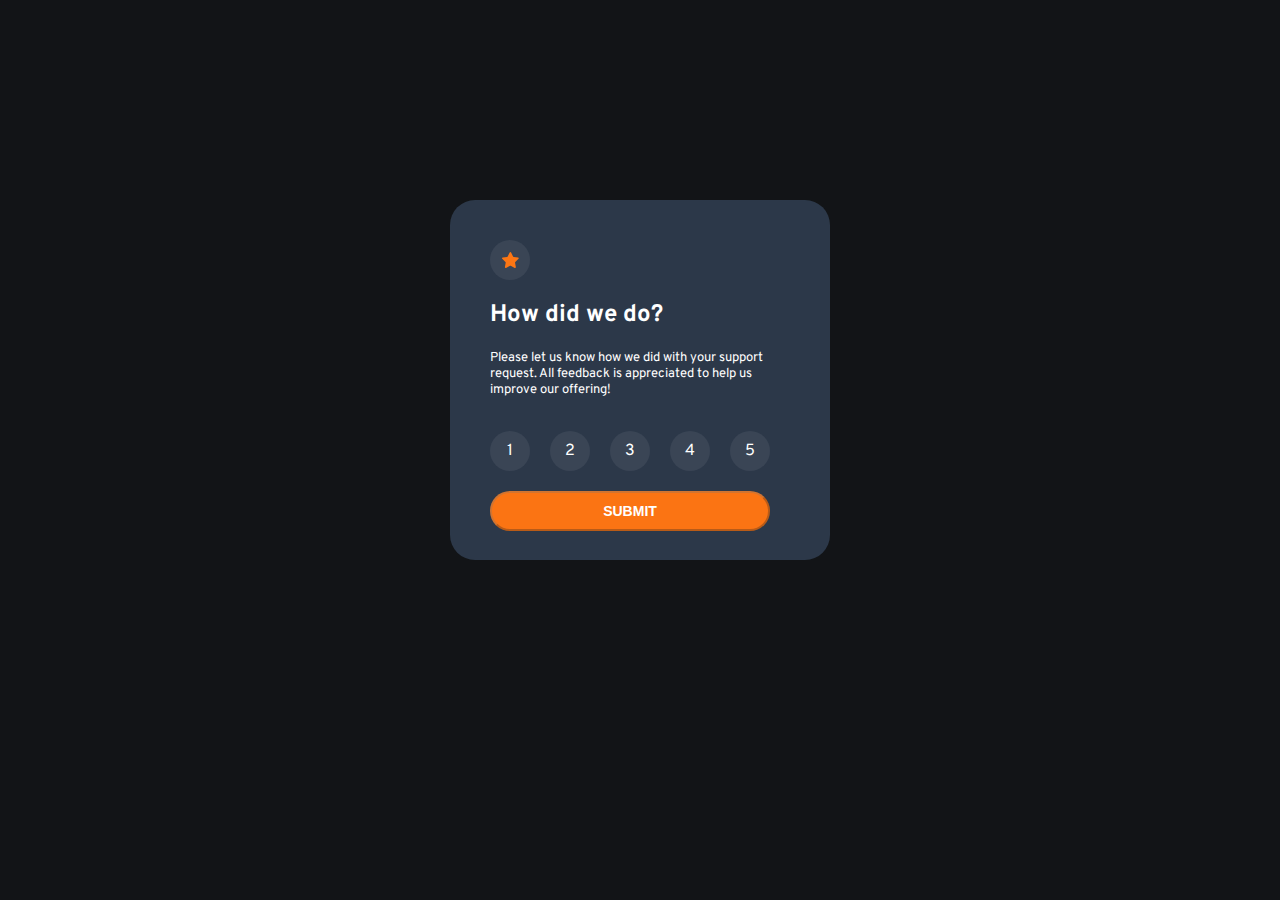
<file: index.html>
<!DOCTYPE html>
<html lang="en">
<head>
    <meta charset="UTF-8">
    <meta http-equiv="X-UA-Compatible" content="IE=edge">
    <meta name="viewport" content="width=device-width, initial-scale=1.0">
    <link rel="preconnect" href="https://fonts.googleapis.com">
<link rel="preconnect" href="https://fonts.gstatic.com" crossorigin>
<link href="https://fonts.googleapis.com/css2?family=Overpass:wght@400;700&display=swap" rel="stylesheet">
    <title>Document</title>
    <link rel="stylesheet" href="index.css">
</head>
<body>
    <div id="All">
        <div id="star-circle">
            <svg width="17" height="16" xmlns="http://www.w3.org/2000/svg"><path d="m9.067.43 1.99 4.031c.112.228.33.386.58.422l4.45.647a.772.772 0 0 1 .427 1.316l-3.22 3.138a.773.773 0 0 0-.222.683l.76 4.431a.772.772 0 0 1-1.12.813l-3.98-2.092a.773.773 0 0 0-.718 0l-3.98 2.092a.772.772 0 0 1-1.119-.813l.76-4.431a.77.77 0 0 0-.222-.683L.233 6.846A.772.772 0 0 1 .661 5.53l4.449-.647a.772.772 0 0 0 .58-.422L7.68.43a.774.774 0 0 1 1.387 0Z" fill="#FC7614"/></svg>
        </div>
        <span id="component">
            <h2>How did we do?</h2>
            <p style="font-size: 13px;">Please let us know how we did with your support request. All feedback is appreciated to help us improve our offering!</p>
        </span><br>
        <span id="num" onclick="selectNumber(this)">1</span>
        <span id="num" onclick="selectNumber(this)">2</span>
        <span id="num" onclick="selectNumber(this)">3</span>
        <span id="num" onclick="selectNumber(this)">4</span>
        <span id="num" onclick="selectNumber(this)">5</span><br><br>
        <form id="number-form" onsubmit="submitNumber(event)">
            <button id="submit-btn" disabled type="submit">SUBMIT</button>
        </form>
    <script src="index.js"></script>
</body>
</html>
</file>
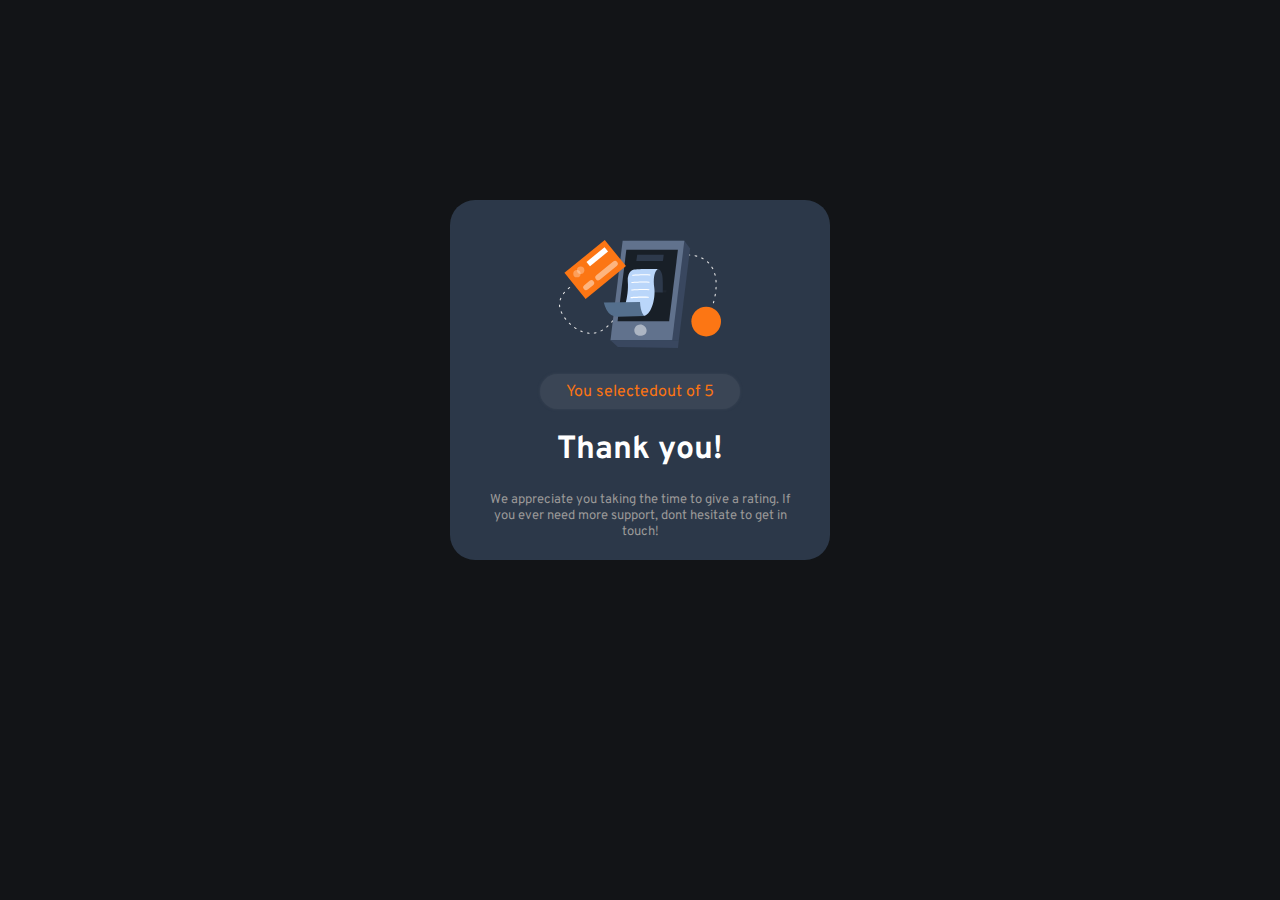
<file: thankyou.html>
<!DOCTYPE html>
<html lang="en">
<head>
    <meta charset="UTF-8">
    <meta http-equiv="X-UA-Compatible" content="IE=edge">
    <meta name="viewport" content="width=device-width, initial-scale=1.0">
    <link rel="preconnect" href="https://fonts.googleapis.com">
    <link rel="preconnect" href="https://fonts.gstatic.com" crossorigin>
    <link href="https://fonts.googleapis.com/css2?family=Overpass:wght@400;700&display=swap" rel="stylesheet">
    <title>Document</title>
    <link rel="stylesheet" href="thankyou.css">    
</head>
<body>
    <div id="All">
        <span>
            <svg width="162" height="108" xmlns="http://www.w3.org/2000/svg"><g fill="none"><path d="M30 93.744h-.044a23.456 23.456 0 0 1-1.61-.189.543.543 0 0 1 .155-1.076c.52.076 1.04.135 1.563.178a.538.538 0 0 1-.043 1.076l-.022.01Zm5.37-.205a.538.538 0 0 1-.08-1.076 19.51 19.51 0 0 0 1.54-.306.536.536 0 0 1 .645.403.538.538 0 0 1-.397.646c-.537.129-1.074.236-1.611.323l-.097.01Zm-12.137-1.312a.536.536 0 0 1-.183-.033 24.346 24.346 0 0 1-1.525-.608.539.539 0 0 1 .424-.99c.483.21.983.404 1.472.587a.538.538 0 0 1-.188 1.044Zm18.759-.829a.538.538 0 0 1-.242-1.022c.467-.226.934-.479 1.39-.742a.536.536 0 1 1 .538.93c-.478.275-.967.538-1.45.78a.536.536 0 0 1-.258.054h.022Zm-24.994-2.292a.536.536 0 0 1-.29-.08c-.457-.29-.913-.597-1.36-.91a.536.536 0 1 1 .612-.882c.436.307.876.597 1.322.883a.538.538 0 0 1-.284.99Zm30.772-1.544a.537.537 0 0 1-.408-.193.539.539 0 0 1 .06-.759l.117-.124c.355-.306.715-.624 1.074-.957a.537.537 0 1 1 .73.79c-.375.345-.74.673-1.106.985l-.123.102a.537.537 0 0 1-.344.156Zm-36.326-2.69a.537.537 0 0 1-.36-.14c-.402-.37-.8-.747-1.18-1.124a.539.539 0 0 1 .751-.769c.376.371.763.737 1.155 1.076a.538.538 0 0 1 .032.764.537.537 0 0 1-.398.194Zm41.305-2.21a.537.537 0 0 1-.398-.899c.355-.393.715-.79 1.074-1.2a.537.537 0 1 1 .806.71c-.365.415-.725.818-1.074 1.21a.537.537 0 0 1-.408.152v.026ZM6.724 79.723a.537.537 0 0 1-.424-.204 41.79 41.79 0 0 1-.989-1.308.539.539 0 0 1 .124-.753.536.536 0 0 1 .746.124c.312.425.629.85.962 1.27a.539.539 0 0 1-.42.871Zm50.579-2.383a.539.539 0 0 1-.419-.877c.338-.414.677-.828 1.015-1.253a.537.537 0 1 1 .838.672l-1.02 1.259a.537.537 0 0 1-.414.199ZM2.9 73.887a.537.537 0 0 1-.473-.312c-.257-.5-.499-1-.714-1.485a.539.539 0 0 1 .685-.72c.133.052.24.154.298.285.21.462.44.946.687 1.425a.539.539 0 0 1-.483.786v.021Zm58.753-2.028a.537.537 0 0 1-.424-.866l.988-1.275a.537.537 0 1 1 .848.656l-.988 1.275a.537.537 0 0 1-.424.188v.022ZM.682 67.286a.537.537 0 0 1-.537-.462A17.06 17.06 0 0 1 0 65.16a.538.538 0 1 1 1.074 0c.018.519.063 1.036.134 1.55a.539.539 0 0 1-.462.607l-.064-.032Zm65.24-.973a.537.537 0 0 1-.43-.867l.984-1.28a.536.536 0 0 1 .853.65l-.993 1.265a.537.537 0 0 1-.414.21v.022Zm88.49-2.96a.724.724 0 0 1-.15 0 .537.537 0 0 1-.366-.666c.134-.474.28-.99.424-1.544a.538.538 0 0 1 .655-.388.537.537 0 0 1 .382.662c-.145.538-.29 1.076-.43 1.565a.537.537 0 0 1-.515.372Zm-84.247-2.592a.536.536 0 0 1-.424-.867l.983-1.28a.54.54 0 1 1 .854.662l-.989 1.275a.537.537 0 0 1-.413.183l-.01.027Zm-68.924-.382a.536.536 0 0 1-.156 0 .538.538 0 0 1-.355-.673 21.47 21.47 0 0 1 .537-1.565.537.537 0 1 1 .994.403c-.193.49-.37.985-.537 1.474a.537.537 0 0 1-.473.334l-.01.027Zm154.782-3.863a.311.311 0 0 1-.102 0 .538.538 0 0 1-.43-.624c.097-.538.188-1.044.28-1.582a.545.545 0 1 1 1.073.178c-.09.538-.182 1.076-.279 1.614a.537.537 0 0 1-.542.414ZM74.46 55.209a.537.537 0 0 1-.424-.872l1.004-1.27a.537.537 0 1 1 .838.673l-.999 1.264a.537.537 0 0 1-.408.205h-.01ZM4.436 54.165a.539.539 0 0 1-.43-.855c.323-.436.666-.872 1.02-1.297a.537.537 0 1 1 .822.694 22.92 22.92 0 0 0-.977 1.237.537.537 0 0 1-.435.221Zm74.408-4.417a.539.539 0 0 1-.414-.877l1.026-1.248a.537.537 0 1 1 .843.667l-1.02 1.243a.537.537 0 0 1-.435.215Zm78.124-.161h-.043a.538.538 0 0 1-.494-.576c.043-.538.075-1.076.107-1.614a.538.538 0 0 1 .564-.538c.295.018.52.27.505.565a54.253 54.253 0 0 1-.107 1.614.538.538 0 0 1-.532.549ZM9.28 49.13a.537.537 0 0 1-.338-.958c.8-.646 1.316-.99 1.337-1.006a.536.536 0 0 1 .59.898s-.499.334-1.25.942a.536.536 0 0 1-.35.124h.011Zm74.075-4.74a.537.537 0 0 1-.403-.888c.35-.408.704-.817 1.074-1.22a.537.537 0 1 1 .806.71c-.355.403-.71.806-1.074 1.215a.537.537 0 0 1-.414.183h.01Zm73.742-1.797a.537.537 0 0 1-.537-.505 54.325 54.325 0 0 0-.118-1.614.54.54 0 1 1 1.074-.097c.048.538.091 1.076.118 1.614 0 .285-.221.52-.505.538l-.032.064Zm-69.064-3.416a.537.537 0 0 1-.392-.904c.365-.398.735-.79 1.106-1.178a.536.536 0 0 1 .779.737l-1.074 1.173a.537.537 0 0 1-.44.172h.02Zm68.092-3.502a.537.537 0 0 1-.537-.409 22.668 22.668 0 0 0-.408-1.533.539.539 0 0 1 1.03-.307c.151.538.296 1.05.425 1.587a.539.539 0 0 1-.398.651l-.112.01Zm-63.221-1.512a.537.537 0 0 1-.376-.92l1.165-1.13a.537.537 0 1 1 .763.76c-.387.365-.768.741-1.155 1.118a.537.537 0 0 1-.419.172h.022Zm5.14-4.745a.537.537 0 0 1-.355-.941l1.235-1.076a.539.539 0 1 1 .693.828c-.408.34-.817.689-1.225 1.039a.537.537 0 0 1-.37.15h.021Zm55.197-.575c-.247-.468-.505-.931-.779-1.378a.537.537 0 1 1 .918-.554c.285.463.537.947.811 1.431a.539.539 0 0 1-.478.791.537.537 0 0 1-.472-.29ZM103.5 25.055a.539.539 0 0 1-.322-.974c.44-.322.88-.634 1.32-.946a.537.537 0 0 1 .845.394.54.54 0 0 1-.227.488l-1.3.93a.536.536 0 0 1-.338.108h.022Zm46.132-1.56a.537.537 0 0 1-.381-.161c-.359-.359-.74-.717-1.144-1.076a.536.536 0 1 1 .709-.807c.408.36.81.742 1.197 1.135a.539.539 0 0 1 0 .759.537.537 0 0 1-.403.15h.022Zm-40.279-2.28a.537.537 0 0 1-.274-1.001c.473-.275.946-.538 1.418-.797a.54.54 0 0 1 .81.474.542.542 0 0 1-.273.468c-.467.253-.929.538-1.39.785a.536.536 0 0 1-.344.07h.053Zm34.737-1.894a.504.504 0 0 1-.258-.07c-.451-.248-.924-.49-1.407-.716a.539.539 0 0 1 .462-.974c.499.237.988.49 1.46.748a.538.538 0 0 1-.257 1.012Zm-28.49-1.195a.537.537 0 0 1-.2-1.038c.505-.204 1.01-.398 1.52-.581a.537.537 0 0 1 .366 1.011c-.495.178-.989.366-1.483.57a.536.536 0 0 1-.247.038h.043Zm22.045-1.452a.777.777 0 0 1-.156 0c-.505-.15-1.02-.29-1.53-.41a.553.553 0 0 1 .252-1.075c.537.129 1.074.269 1.611.425a.542.542 0 0 1-.15 1.076l-.027-.016Zm-15.456-.597a.537.537 0 0 1-.118-1.066c.537-.107 1.074-.21 1.61-.29a.543.543 0 0 1 .59.735.544.544 0 0 1-.423.34c-.537.082-1.036.178-1.557.286a.365.365 0 0 1-.102-.005Zm8.555-.603h-.038a32.41 32.41 0 0 0-1.579-.06.538.538 0 0 1 0-1.075c.537 0 1.074.027 1.638.06a.538.538 0 0 1-.032 1.075h.01Z" fill="#E6E6E6"/><path fill="#39475F" d="M119.847 100.221H58.146L70.332.793h55.025l5.747 7.601z"/><path fill="#61728D" d="M113.172 100.221H51.465L63.651.793h61.706z"/><path fill="#181F27" d="M110.132 81.354H58.576l8.791-71.695h51.557z"/><path fill="#1E252E" d="m92.743 50.055 14.897.177-.29 2.308-14.607-.252z"/><path fill="#39475F" d="m51.465 100.221 7.422 6.864 60.037.915.923-7.779z"/><path d="M99.096 29.058s2.572.183 3.888 5.03c1.316 4.847.865 18.377.865 18.377l-11.096-.177s-5.537-20.137 6.343-23.23Z" fill="#2D394B"/><path fill="#FC7614" d="M5.42 32.843 45.778 0l21.18 26.119L26.603 58.96z"/><path fill="#FFF" d="M27.49 21.931 45.56 7.226l3.497 4.313-18.07 14.706z"/><path d="m25.272 45.175 5.338-4.345a2.772 2.772 0 0 1 3.902.404 2.781 2.781 0 0 1-.404 3.91l-5.338 4.344a2.772 2.772 0 0 1-3.903-.404 2.781 2.781 0 0 1 .405-3.91ZM37.33 35.365l16.89-13.743a2.772 2.772 0 0 1 3.902.404 2.781 2.781 0 0 1-.405 3.909L40.83 39.679a2.772 2.772 0 0 1-3.903-.404 2.781 2.781 0 0 1 .405-3.91Z" fill="#FFF" opacity=".46"/><ellipse fill="#FFF" opacity=".3" cx="17.937" cy="33.636" rx="3.673" ry="3.68"/><ellipse fill="#FFF" opacity=".3" cx="21.664" cy="30.284" rx="3.673" ry="3.68"/><path d="M99.096 29.058s-5.838 2.103-3.803 18.581c1.493 12.073-3.55 28.056-11.004 28.25-7.454.193-21.202-.463-21.202-.463s7.159-18.56 5.676-34.145a14.786 14.786 0 0 1 .763-6.456c.87-2.373 2.487-4.842 5.494-5.245 6.004-.818 24.076-.522 24.076-.522Z" fill="#BAD6FA"/><path d="m58.957 76.63 26.342-.537s-4.017-3.992-4.27-14.154l-36.234.538a31.494 31.494 0 0 0 2.841 7.531 12.547 12.547 0 0 0 11.32 6.623Z" fill="#546F8D"/><path fill="#2D394B" d="m78.21 14.834-.918 6.041h26.621l.806-6.041z"/><path d="M85.54 86.19c-2.872-2.517-7.416-2.022-9.446 1.222a4.955 4.955 0 0 0-.8 2.647c0 3.98 2.744 6.59 8.227 5.492 4.184-.839 5.779-6.073 2.02-9.36Z" fill="#FFF" opacity=".48"/><ellipse fill="#FC7614" cx="147.188" cy="81.542" rx="14.812" ry="14.837"/><path d="M73.731 35.75a.537.537 0 0 1-.038-1.076c.113 0 11.343-.828 17.363-.29a.54.54 0 0 1-.096 1.076c-5.908-.538-17.079.274-17.186.285l-.043.005Zm-.891 7.279a.538.538 0 0 1-.038-1.076c.113 0 11.342-.828 17.363-.29a.54.54 0 0 1-.097 1.076c-5.907-.538-17.073.28-17.185.285l-.043.005Zm-.102 7.564a.538.538 0 0 1-.043-1.076c.112 0 11.347-.829 17.362-.29a.54.54 0 0 1-.096 1.075c-5.908-.538-17.073.28-17.186.286l-.037.005Zm-.715 7.564a.537.537 0 0 1-.037-1.076c.112 0 11.342-.829 17.362-.285a.54.54 0 0 1-.096 1.076c-5.908-.538-17.073.28-17.186.285h-.043Z" fill="#FFF"/></g></svg><br><br>
        </span>
        <span id="selection-display">You selected <span id="selected-number"></span> out of 5</span>
        <h1>Thank you!</h1>
        <p style="font-size: 13px;">We appreciate you taking the time to give a rating. If you ever need more support, dont hesitate to get in touch!</p>
    </div>
    <script src="thankyou.js"></script>
</body>
</html>
</file>
<file: index.css>
body{
    max-width: 1440px;
    font-family: 'Overpass', sans-serif;
    background: hsl(216, 12%, 8%);
}

#All {
    width: 300px;
    height: 280px;
    margin: 200px auto;
    background:hsl(215, 25%, 23%);
    padding: 40px;
    color: hsl(0, 0%, 100%) ;
    border-radius: 25px;
}

#star-circle {
    border-radius: 50px;
    width: 40px;
    height: 40px;
    background-color:hsl(216, 19%, 28%);
    display: inline-flex;
    justify-content: center;
    align-items: center;
}

#num {
    display: inline-flex;
    justify-content: center;
    align-items: center;
    border-radius: 50px;
    width: 40px;
    height: 40px;
    background-color:hsl(216, 19%, 28%);
    margin-right: 16px;
    cursor: pointer;
}

#num:hover {
    background-color: hsl(25, 97%, 53%);
}

#num.selected {
    background-color: hsl(0, 0%, 100%);
    color: black;
    transition: background-color 0.3s;
}

#submit-btn {
    display: inline-flex;
    justify-content: center;
    align-items: center;
    text-align: center;
    border-radius: 30px;
    background-color: hsl(25, 97%, 53%);
    width: 280px;
    height: 40px;
    font-weight: bold;
    font-size: 14px;
    cursor: pointer;
    color:  hsl(0, 0%, 100%);
}

#submit-btn.enabled {
    background-color: hsl(0, 0%, 100%);
    cursor: pointer;
    color: hsl(25, 97%, 53%);
  }
</file>
<file: thankyou.css>
body{
    text-align: center;
    font-family: 'Overpass', sans-serif;
    background: hsl(216, 12%, 8%);
}
#All {
    width: 300px;
    height: 280px;
    margin: 200px auto;
    background:hsl(215, 25%, 23%);
    padding: 40px;
    color: hsl(0, 0%, 100%) ;
    border-radius: 25px;
}

#selection-display {
    display: inline-flex;
    justify-content: center;
    align-items: center;
    width: 200px; 
    height: 35px;  
    background-color: hsl(216, 19%, 28%);
    border-radius: 25px;
    box-shadow: 0 0 3px hsl(216, 19%, 28%) ;
    color: hsl(25, 97%, 53%);

}

p{
    color:hsl(0, 1%, 60%)
}
</file>
